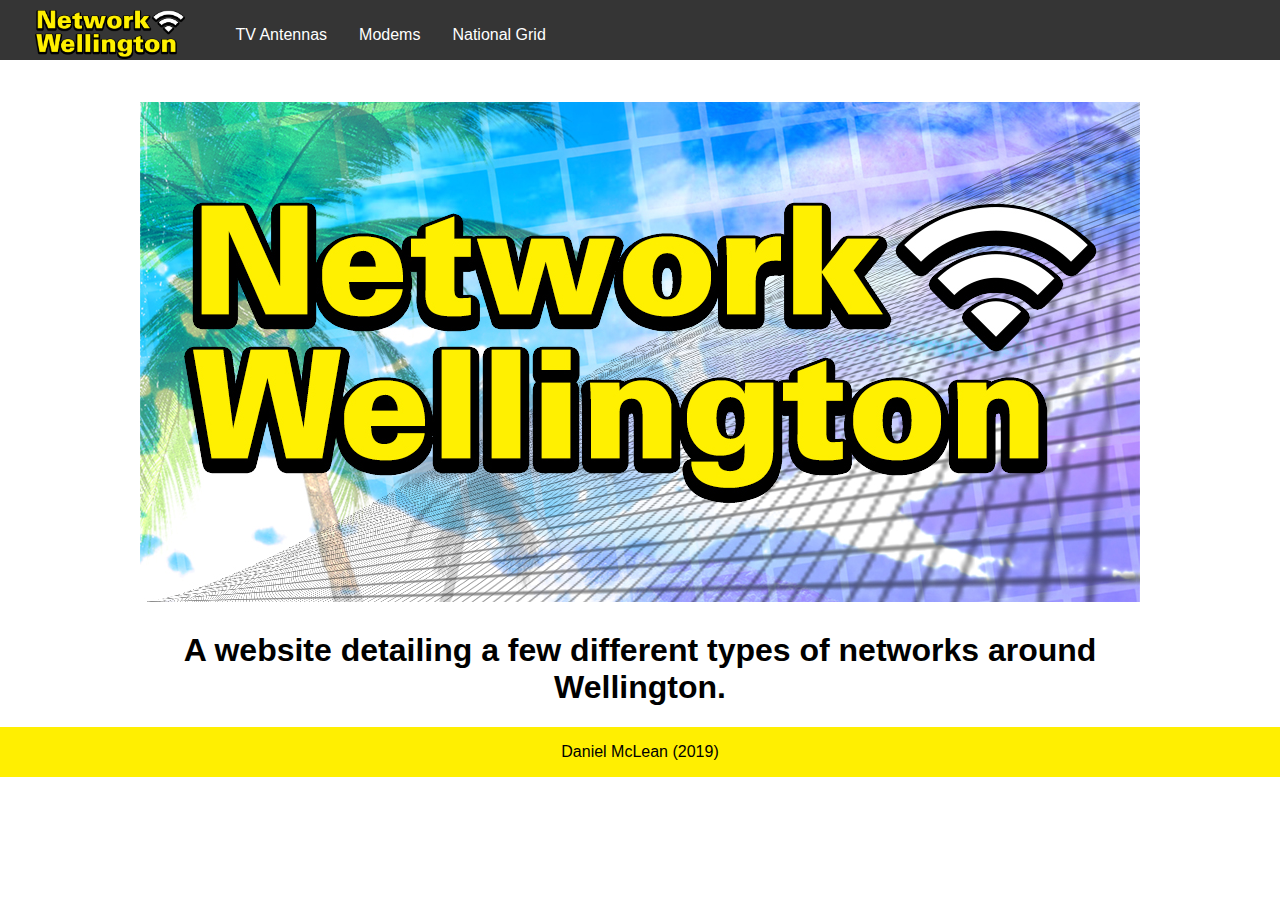
<file: index.html>
<!DOCTYPE HTML>

<html>

<head>
	<meta http-equiv="Content-Type" content="text/html; charset=UTF-8" />
	<title>Your Website</title>
	<link rel="stylesheet" type="text/css" href="css/style.css">
</head>

<body>

	<nav>
		<a href="index.html"><h3><img src="img/nav_logo.png" alt="Network Wellington" width="150px"></h3></a>
		<a href="page1.html">TV Antennas</a>
		<a href="page2.html">Modems</a>
		<a href="page3.html">National Grid</a>
	</nav>

	<section>
		<h1><img src="img/header.jpg" alt="Header" width="100%"></h1>
		<h1>A website detailing a few different types of networks around Wellington.</h1>
	</section>



</body>
<footer>
  <p>Daniel McLean (2019)</p>
</footer>
</html>
</file>
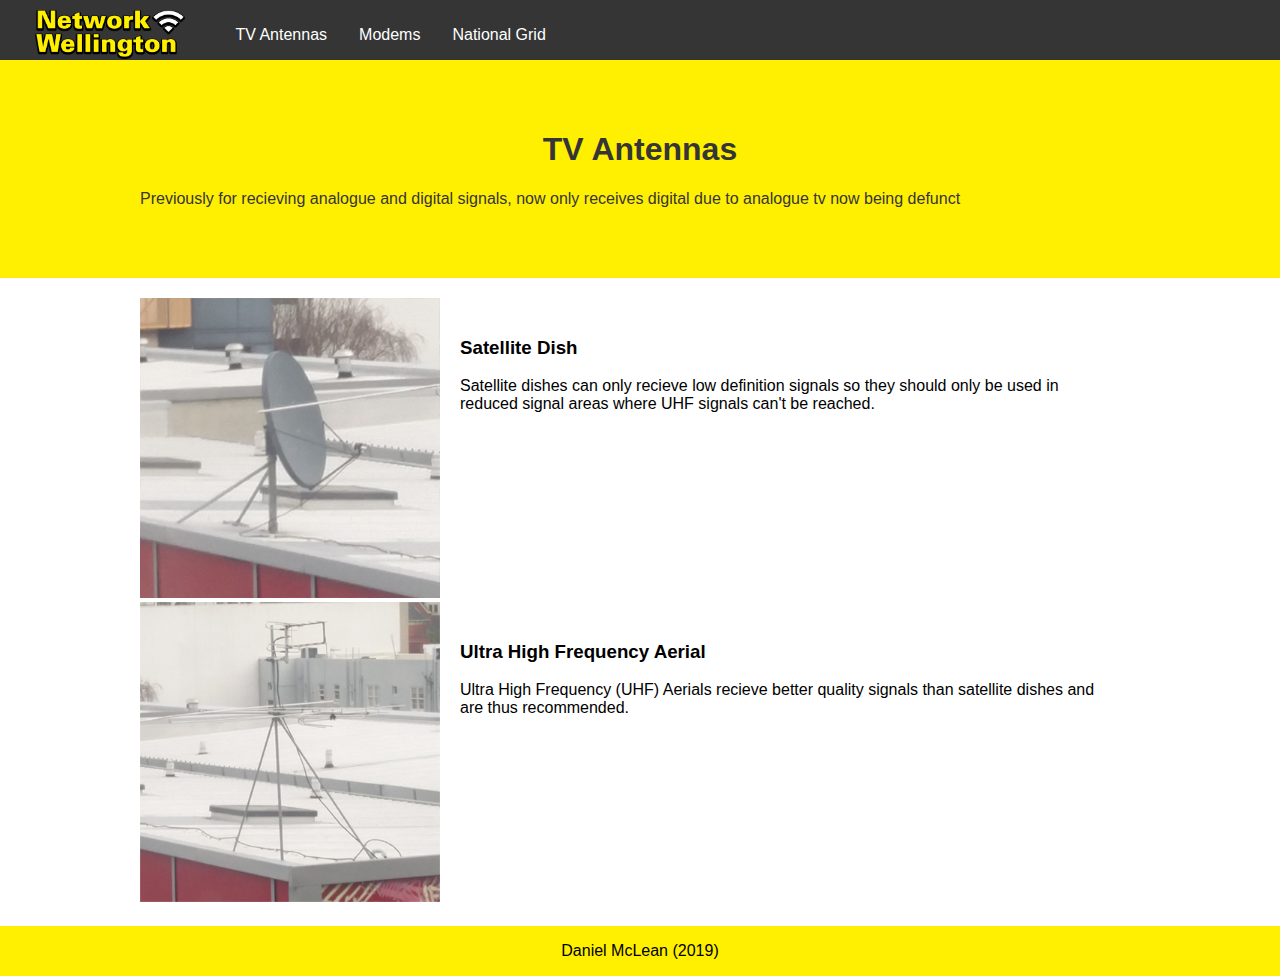
<file: page1.html>
<!DOCTYPE HTML>

<html>

<head>
	<meta http-equiv="Content-Type" content="text/html; charset=UTF-8" />
	<title>Your Website</title>
	<link rel="stylesheet" type="text/css" href="css/style.css">
</head>

<body>

	<nav>
		<a href="index.html"><h3><img src="img/nav_logo.png" alt="Network Wellington" width="150px"></h3></a>
		<a href="page1.html">TV Antennas</a>
		<a href="page2.html">Modems</a>
		<a href="page3.html">National Grid</a>
	</nav>

	<header id="one">
		<section>
			<h1>TV Antennas</h1>
			<p>Previously for recieving analogue and digital signals, now only receives digital due to analogue tv now being defunct</p>
		</section>
	</header>

	<section>
		<div class="g-row">
			<div class="g-30">
				<img src="img/antenna2.jpg">
			</div>
			<div class="g-70 padded">
				<h3>Satellite Dish</h3>
				<p>Satellite dishes can only recieve low definition signals so they should only be used in reduced signal areas where UHF signals can't be reached.</p>
			</div>
		</div>

		<div class="g-row">
			<div class="g-30">
				<img src="img/antenna1.jpg">
			</div>
			<div class="g-70 padded">
				<h3>Ultra High Frequency Aerial</h3>
				<p>Ultra High Frequency (UHF) Aerials recieve better quality signals than satellite dishes and are thus recommended.</p>
			</div>
		</div>
	</section>

</body>
<footer>
  <p>Daniel McLean (2019)</p>
</footer>
</html>
</file>
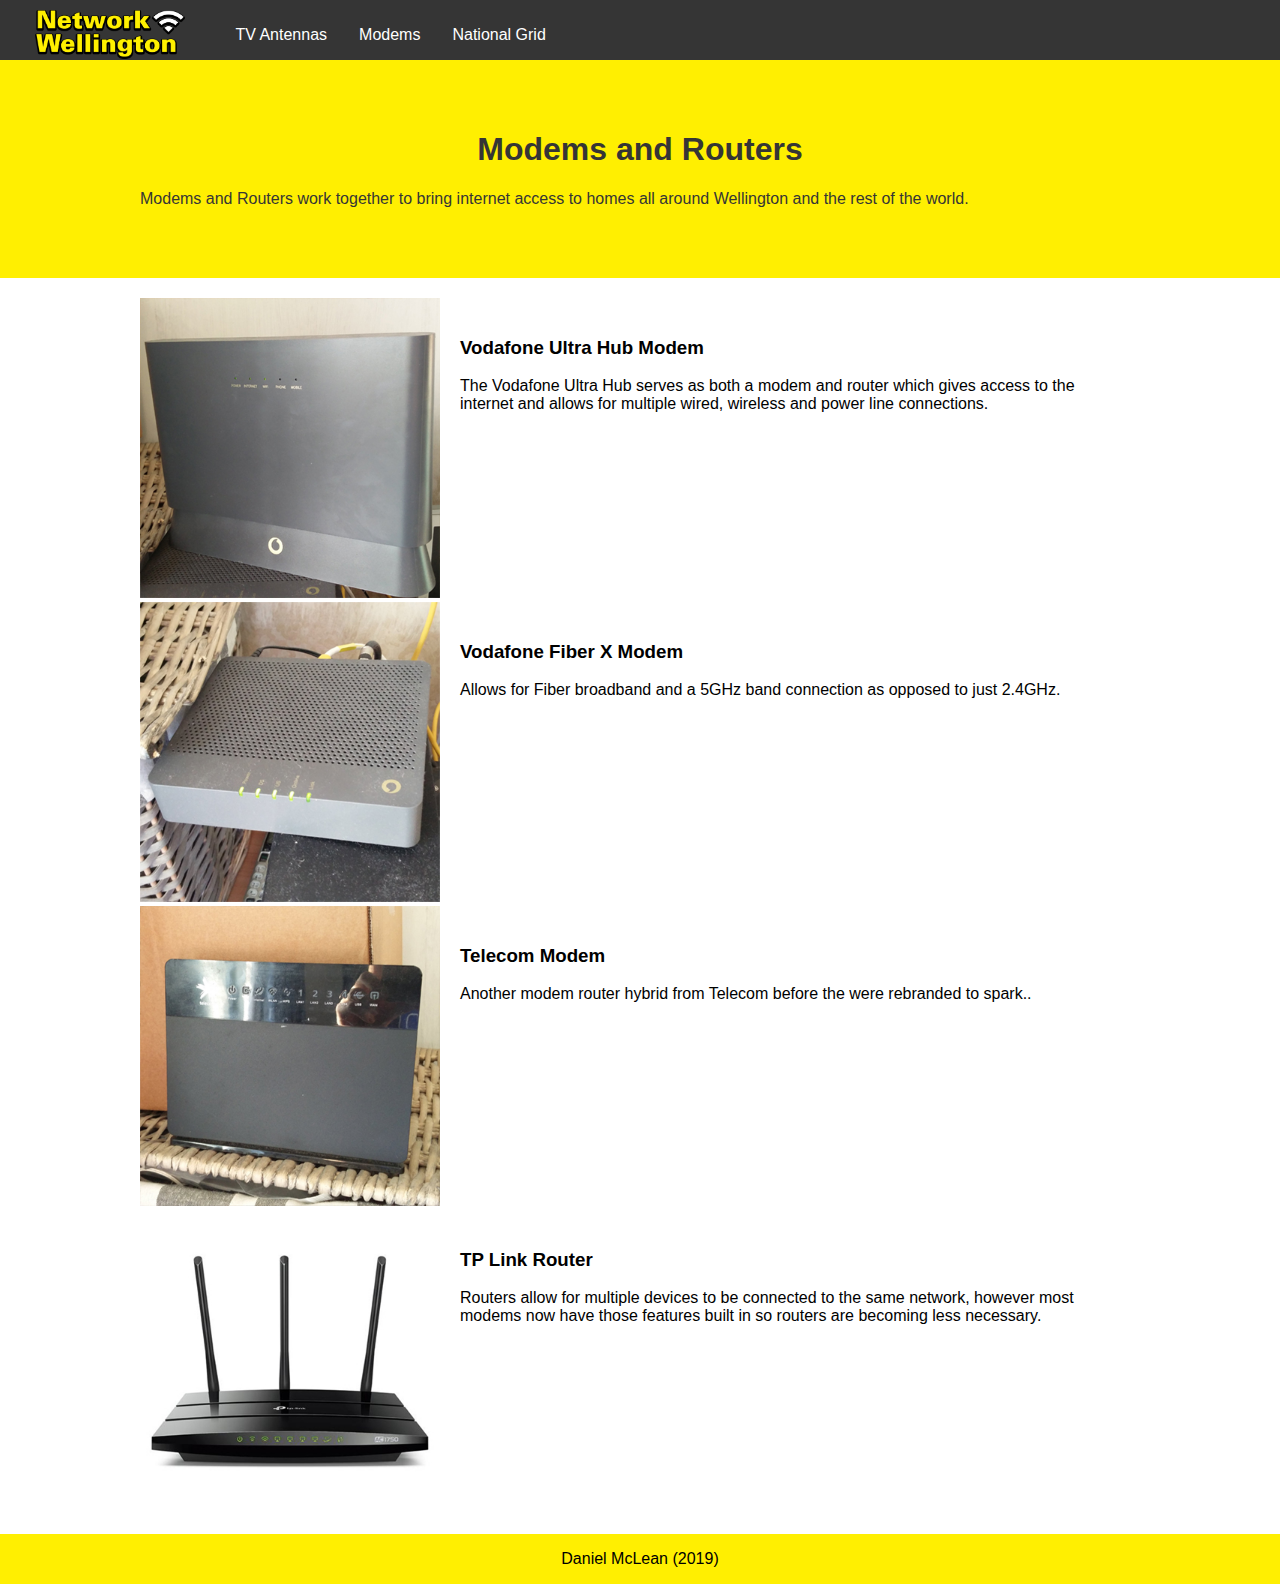
<file: page2.html>
<!DOCTYPE HTML>

<html>

<head>
	<meta http-equiv="Content-Type" content="text/html; charset=UTF-8" />
	<title>Your Website</title>
	<link rel="stylesheet" type="text/css" href="css/style.css">
</head>

<body>

	<nav>
		<a href="index.html"><h3><img src="img/nav_logo.png" alt="Network Wellington" width="150px"></h3></a>
		<a href="page1.html">TV Antennas</a>
		<a href="page2.html">Modems</a>
		<a href="page3.html">National Grid</a>
	</nav>

	<header id="two">
		<section>
			<h1>Modems and Routers</h1>
			<p>Modems and Routers work together to bring internet access to homes all around Wellington and the rest of the world.</p>
		</section>
	</header>

	<section>
		<div class="g-row">
			<div class="g-30">
				<img src="img/modem1.jpg">
			</div>
			<div class="g-70 padded">
				<h3>Vodafone Ultra Hub Modem</h3>
				<p>The Vodafone Ultra Hub serves as both a modem and router which gives access to the internet and allows for multiple wired, wireless and power line connections.</p>
			</div>
		</div>

		<div class="g-row">
			<div class="g-30">
				<img src="img/router.jpg">
			</div>
			<div class="g-70 padded">
				<h3>Vodafone Fiber X Modem</h3>
				<p>Allows for Fiber broadband and a 5GHz band connection as opposed to just 2.4GHz.</p>
			</div>
		</div>

		<div class="g-row">
			<div class="g-30">
				<img src="img/modem2.jpg">
			</div>
			<div class="g-70 padded">
				<h3>Telecom Modem</h3>
				<p>Another modem router hybrid from Telecom before the were rebranded to spark..</p>
			</div>
		</div>
		<div class="g-row">
					<div class="g-30">
						<img src="img/router2.jpg">
					</div>
					<div class="g-70 padded">
						<h3>TP Link  Router</h3>
						<p>Routers allow for multiple devices to be connected to the same network, however most modems now have those features built in so routers are becoming less necessary.</p>
					</div>
				</div>
	</section>

</body>
<footer>
  <p>Daniel McLean (2019)</p>
</footer>
</html>
</file>
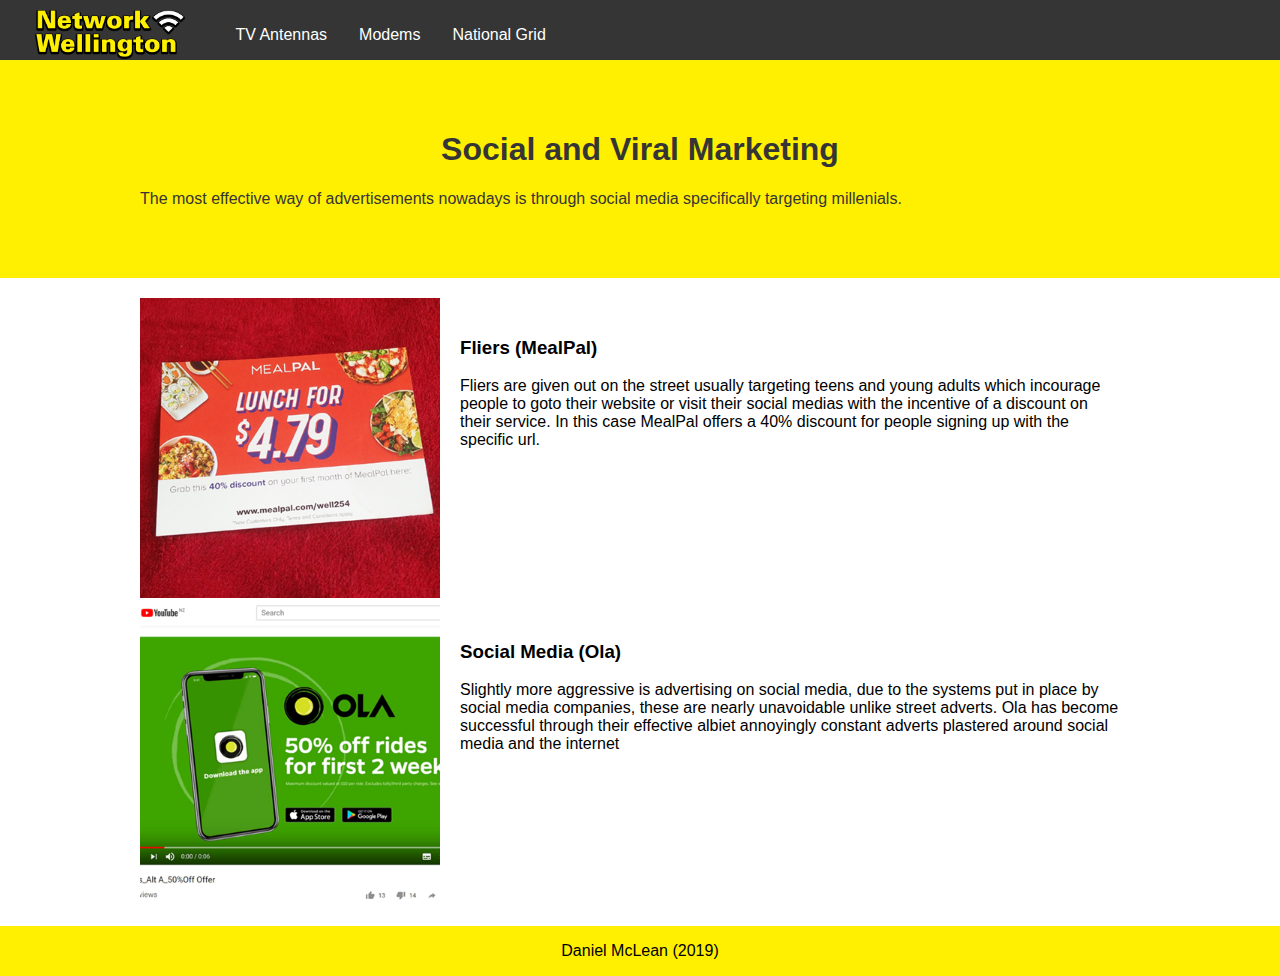
<file: page3.html>
<!DOCTYPE HTML>

<html>

<head>
	<meta http-equiv="Content-Type" content="text/html; charset=UTF-8" />
	<title>Your Website</title>
	<link rel="stylesheet" type="text/css" href="css/style.css">
</head>

<body>

	<nav>
		<a href="index.html"><h3><img src="img/nav_logo.png" alt="Network Wellington" width="150px"></h3></a>
		<a href="page1.html">TV Antennas</a>
		<a href="page2.html">Modems</a>
		<a href="page3.html">National Grid</a>
	</nav>


	<header id="three">
		<section>
			<h1>Social and Viral Marketing</h1>
			<p>The most effective way of advertisements nowadays is through social media specifically targeting millenials.</p>
		</section>
	</header>

	<section>
		<div class="g-row">
			<div class="g-30">
				<img src="img/meal.jpg">
			</div>
			<div class="g-70 padded">
				<h3>Fliers (MealPal)</h3>
				<p>Fliers are given out on the street usually targeting teens and young adults which incourage people to goto their website or visit their social medias with the incentive of a discount on their service. In this case MealPal offers a 40% discount for people signing up with the specific url.</p>
			</div>
		</div>

		<div class="g-row">
			<div class="g-30">
				<img src="img/ola.jpg">
			</div>
			<div class="g-70 padded">
				<h3>Social Media (Ola)</h3>
				<p>Slightly more aggressive is advertising on social media, due to the systems put in place by social media companies, these are nearly unavoidable unlike street adverts. Ola has become successful through their effective albiet annoyingly constant adverts plastered around social media and the internet</p>
			</div>
		</div>

	</section>

</body>
<footer>
  <p>Daniel McLean (2019)</p>
</footer>
</html>
</file>
<file: css/style.css>
*{
	box-sizing: border-box;
	/* This makes the widths of elements more consistent
		Full details here https://css-tricks.com/box-sizing/ */
}

body{
	margin: 0px; /* Often browsers have a 5px margin by deafult*/
	font-family: sans-serif;
}

h1{
	text-align: center;
}

section{
	max-width: 1000px;
	margin-left: auto;
	margin-right: auto;
	margin-top: 20px;
	margin-bottom: 20px;
}

header{
	background-color: #FFEF01;
	color: #353535;
	padding-top: 50px;
	padding-bottom: 50px;
}

nav{
	width: 100%;
	height: 60px;
	color: white;
	background-color: #353535;
}

nav a, nav h3{
	color: white;
	float: left;
	margin-top: 5px;
	line-height: 60px;
	margin-left: 1em;
	margin-right: 1em;
	text-decoration: none;
}

nav a:hover{
	text-decoration: underline; /* Hover styles to let people know they can click it */
}
nav a:active{
	text-decoration: none; /* Hover styles to let people know they can click it */
}

footer {
  display: inline-block;
  left: 0;
  bottom: 0;
  width: 100%;
  background-color: #FFEF01;
  color: black;
  text-align: center;
}

/* Simple grid */
.g-row{
	width: 100%;
	overflow: hidden;
}

.g-row img{
	width: 100%; /*This makes all images in grids to be the size of their cell */
}

.g-50{
	width: 50%;
	float: left;
}

.g-30{
	width: 30%;
	float: left;
}

.g-70{
	width: 70%;
	float: left;
}

.show{
	border: 1px solid blue;
	padding: 2px;
}

.padded{
	padding: 20px; /* I add this to cells to add a little padding*/
}
</file>
